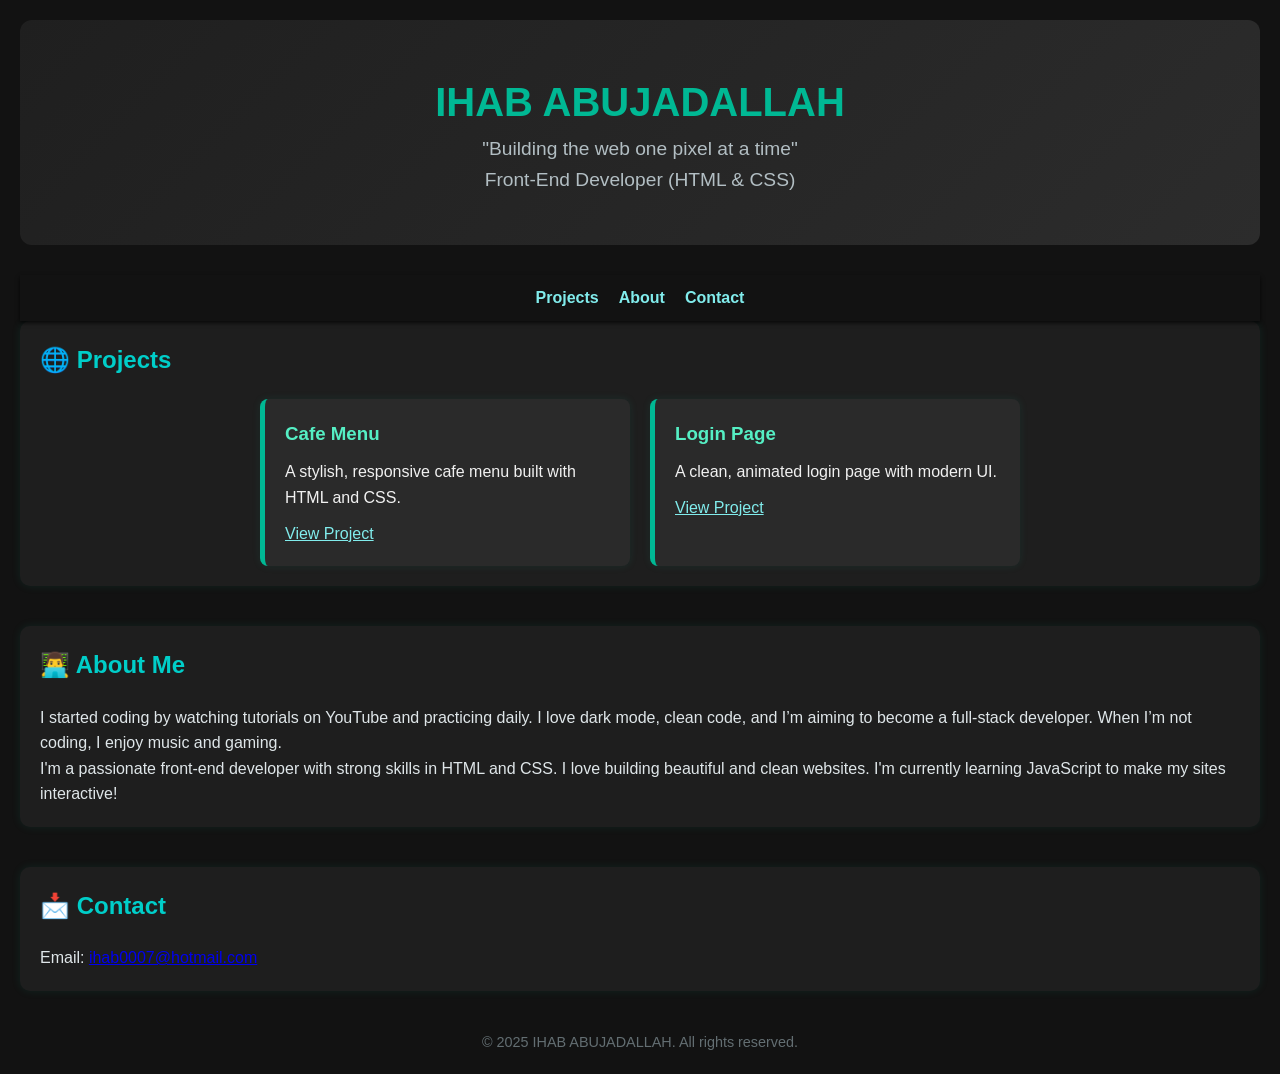
<file: index.html>
<!DOCTYPE html>
<html lang="en">
<head>
  <meta charset="UTF-8">
  <meta name="viewport" content="width=device-width, initial-scale=1">
  <meta name="description" content="Ihab Abujadallah's Front-End Developer portfolio showcasing projects and skills in HTML & CSS.">
<title>Ihab Abujadallah - Front-End Developer</title>
  <link rel="stylesheet" href="ihabportfolio.css">
  <link rel="icon" type="image/png" href="your-favicon.png">

</head>
<body>
  <header>
    <h1>IHAB ABUJADALLAH</h1>
    <p>"Building the web one pixel at a time"</p>
    <p>Front-End Developer (HTML & CSS)</p>
  </header>

  <nav>
    <a href="#projects">Projects</a>
    <a href="#about">About</a>
    <a href="#contact">Contact</a>
  </nav>

<section id="projects">
  <h2>🌐 Projects</h2>
  <div class="project-list">
    <div class="project-card">
      <h3>Cafe Menu</h3>
      <p>A stylish, responsive cafe menu built with HTML and CSS.</p>
      <a href="https://ihab987.github.io/cafemenu/" target="_blank">View Project</a>
    </div>
    <div class="project-card">
      <h3>Login Page</h3>
      <p>A clean, animated login page with modern UI.</p>
      <a href="https://ihab987.github.io/login-page/" target="_blank">View Project</a>
    </div>
  </div>
</section>


  <section id="about">
    <h2>👨‍💻 About Me</h2>
    <p>
  I started coding by watching tutorials on YouTube and practicing daily. I love dark mode, clean code, and I’m aiming to become a full-stack developer. When I’m not coding, I enjoy music and gaming.
</p>
    <p>
      I'm a passionate front-end developer with strong skills in HTML and CSS.
      I love building beautiful and clean websites. I'm currently learning JavaScript to make my sites interactive!
    </p>
  </section>

  <section id="contact">
    <h2>📩 Contact</h2>
    <p>Email: <a href="mailto:ihab0007@hotmail.com">ihab0007@hotmail.com</a></p>
  </section>

  <footer>
    <p>© 2025 IHAB ABUJADALLAH. All rights reserved.</p>
  </footer>

</body>
</html>
</file>
<file: ihabportfolio.css>
/* General Reset */
* {
  margin: 0;
  padding: 0;
  box-sizing: border-box;
}

/* Body */
body {
  background-color: #121212;
  color: #f1f1f1;
  font-family: 'Segoe UI', Tahoma, Geneva, Verdana, sans-serif;
  line-height: 1.6;
  padding: 20px;
}

/* Header */
header {
  text-align: center;
  padding: 50px 20px;
  background: linear-gradient(135deg, #1f1f1f, #2c2c2c);
  border-radius: 12px;
  margin-bottom: 30px;
}

header h1 {
  font-size: 2.5em;
  color: #00b894;
}

header p {
  font-size: 1.2em;
  color: #b2bec3;
}

/* Navigation */
nav {
  position: sticky;
  top: 0;
  width: 100%;
  background: #121212;
  padding: 10px 0;
  z-index: 100;
  box-shadow: 0 2px 4px rgba(0,0,0,0.7);

  display: flex;
  justify-content: center;
  gap: 20px;
}


nav a {
  color: #81ecec;
  text-decoration: none;
  font-weight: bold;
  transition: color 0.3s;
}

nav a:hover {
  color: #00cec9;
}

/* Sections */
section {
  margin-bottom: 40px;
  padding: 20px;
  background: #1e1e1e;
  border-radius: 10px;
  box-shadow: 0 0 10px rgba(0, 184, 148, 0.1);
}

section h2 {
  margin-bottom: 20px;
  color: #00cec9;
}

.project-list {
  display: grid;
  grid-template-columns: 1fr;
  gap: 20px;
  max-width: 800px; /* optional max width */
  margin: 0 auto;   /* center container */
  padding: 0 20px;
}

@media (min-width: 600px) {
  .project-list {
    grid-template-columns: repeat(2, 1fr); /* 2 columns on wider screens */
  }
}

.project-card {
  background: #2a2a2a;
  padding: 20px;
  border-left: 5px solid #00b894;
  border-radius: 8px;
  transition: transform 0.3s ease, box-shadow 0.3s ease;
  box-shadow: 0 0 8px rgba(0, 184, 148, 0.1);
}

.project-card:hover {
  transform: translateY(-5px);
  box-shadow: 0 8px 20px rgba(0, 184, 148, 0.3);
}

.project-card h3 {
  color: #55efc4;
  margin-bottom: 10px;
}

.project-card a {
  display: inline-block;
  margin-top: 10px;
  color: #81ecec;
  text-decoration: underline;
  transition: color 0.3s ease;
}

.project-card a:hover {
  color: #00b894;
}


/* About / Contact */
#about p, #contact p {
  color: #dfe6e9;
}

/* Footer */
footer {
  text-align: center;
  margin-top: 40px;
  color: #636e72;
  font-size: 0.9em;
}
html {
  scroll-behavior: smooth;
}
</file>
